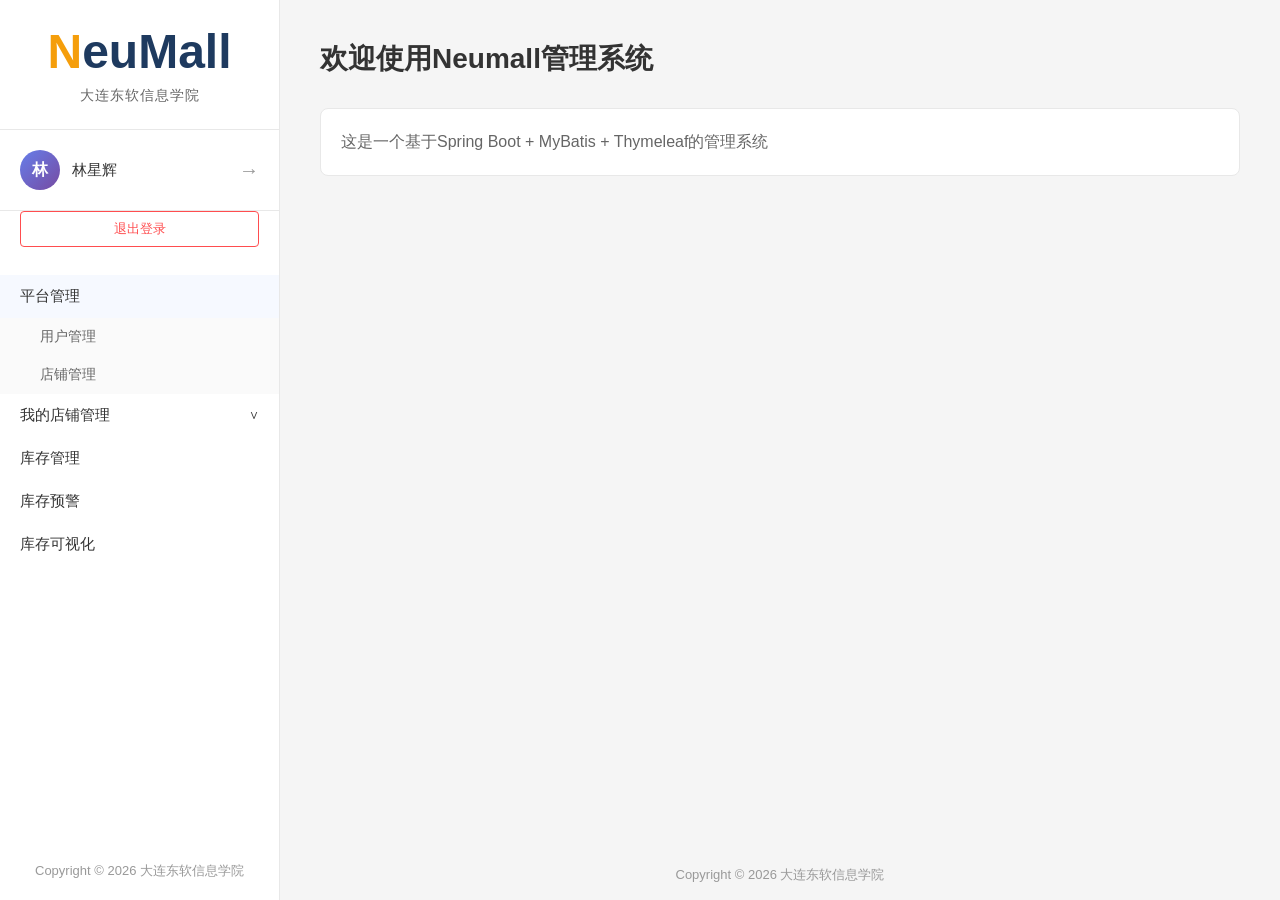
<file: demo6/sanji506/src/main/resources/templates/index.html>
<!DOCTYPE html>
<html lang="zh-CN" xmlns:th="http://www.thymeleaf.org">
<head>
    <meta charset="UTF-8">
    <meta name="viewport" content="width=device-width, initial-scale=1.0">
    <title>NeuMall - 管理系统</title>
    <style>
        * {
            margin: 0;
            padding: 0;
            box-sizing: border-box;
        }

        body {
            font-family: 'Microsoft YaHei', Arial, sans-serif;
            background-color: #f5f5f5;
            color: #333;
        }

        .admin-container {
            display: flex;
            min-height: 100vh;
        }

        .sidebar {
            width: 280px;
            background: #ffffff;
            border-right: 1px solid #e8e8e8;
            display: flex;
            flex-direction: column;
            position: fixed;
            height: 100vh;
            overflow-y: auto;
        }

        .sidebar-header {
            padding: 24px 20px;
            border-bottom: 1px solid #e8e8e8;
        }

        .logo {
            display: flex;
            flex-direction: column;
            align-items: center;
        }

        .logo-main {
            font-size: 48px;
            font-weight: bold;
            margin-bottom: 8px;
        }

        .logo-main .n {
            color: #f59e0b;
        }

        .logo-main .text {
            color: #1e3a5f;
        }

        .logo-subtitle {
            font-size: 14px;
            color: #666;
            letter-spacing: 1px;
        }

        .user-info {
            padding: 20px;
            border-bottom: 1px solid #e8e8e8;
            display: flex;
            align-items: center;
            justify-content: space-between;
            cursor: pointer;
            transition: background-color 0.3s;
        }

        .user-info:hover {
            background-color: #f6f9ff;
        }

        .user-left {
            display: flex;
            align-items: center;
            gap: 12px;
        }

        .avatar {
            width: 40px;
            height: 40px;
            border-radius: 50%;
            background: linear-gradient(135deg, #667eea 0%, #764ba2 100%);
            display: flex;
            align-items: center;
            justify-content: center;
            color: white;
            font-size: 16px;
            font-weight: bold;
        }

        .user-name {
            font-size: 15px;
            font-weight: 500;
            color: #333;
        }

        .user-arrow {
            color: #999;
            font-size: 20px;
        }

        .logout-btn {
            margin: 0 20px 20px;
            padding: 8px 16px;
            background: white;
            border: 1px solid #ff4d4f;
            color: #ff4d4f;
            border-radius: 4px;
            cursor: pointer;
            font-size: 13px;
            transition: all 0.3s;
            text-align: center;
        }

        .logout-btn:hover {
            background: #ff4d4f;
            color: white;
        }

        .menu {
            flex: 1;
            padding: 8px 0;
        }

        .menu-item {
            padding: 12px 20px;
            cursor: pointer;
            transition: all 0.3s;
            font-size: 15px;
            color: #333;
        }

        .menu-item:hover {
            background-color: #f6f9ff;
            color: #1677ff;
        }

        .menu-item.active {
            background-color: #e6f4ff;
            color: #1677ff;
            border-left: 3px solid #1677ff;
        }

        .menu-item.expanded {
            background-color: #f6f9ff;
        }

        .menu-item-header {
            display: flex;
            justify-content: space-between;
            align-items: center;
        }

        .menu-arrow {
            transition: transform 0.3s;
            font-size: 12px;
        }

        .menu-arrow.up {
            transform: rotate(180deg);
        }

        .submenu {
            padding-left: 20px;
            background-color: #fafafa;
        }

        .submenu-item {
            padding: 10px 20px;
            cursor: pointer;
            transition: all 0.3s;
            font-size: 14px;
            color: #666;
        }

        .submenu-item:hover {
            color: #1677ff;
            background-color: #f6f9ff;
        }

        .main-content {
            flex: 1;
            margin-left: 280px;
            padding: 40px;
        }

        .content-header {
            margin-bottom: 30px;
        }

        .content-title {
            font-size: 28px;
            font-weight: 600;
            color: #333;
            margin-bottom: 20px;
        }

        .content-card {
            background: white;
            border: 1px solid #e8e8e8;
            border-radius: 8px;
            padding: 20px;
        }

        .content-text {
            font-size: 16px;
            color: #666;
            line-height: 1.6;
        }

        .footer {
            position: fixed;
            bottom: 0;
            left: 280px;
            right: 0;
            padding: 16px 40px;
            text-align: center;
            color: #999;
            font-size: 13px;
            background-color: #f5f5f5;
        }

        @media (max-width: 768px) {
            .sidebar {
                width: 240px;
            }

            .main-content {
                margin-left: 240px;
                padding: 20px;
            }

            .footer {
                left: 240px;
            }
        }
    </style>
</head>
<body>
<div class="admin-container">
    <div class="sidebar">
        <div class="sidebar-header">
            <div class="logo">
                <div class="logo-main">
                    <span class="n">N</span><span class="text">euMall</span>
                </div>
                <div class="logo-subtitle">大连东软信息学院</div>
            </div>
        </div>

        <div class="user-info">
            <div class="user-left">
                <div class="avatar">林</div>
                <div class="user-name">林星辉</div>
            </div>
            <div class="user-arrow">→</div>
        </div>

        <div class="logout-btn" onclick="window.location.href='/logout'">退出登录</div>

        <div class="menu">
            <div class="menu-item expanded" onclick="toggleMenu(this, 'platform-submenu')">
                <div class="menu-item-header">
                    <span>平台管理</span>
                    <span class="menu-arrow up"></span>
                </div>
            </div>
            <div class="submenu" id="platform-submenu">
                <div class="submenu-item" onclick="window.location.href='/users'">用户管理</div>
                <div class="submenu-item" onclick="window.location.href='/shops'">店铺管理</div>
            </div>

            <div class="menu-item" onclick="toggleMenu(this, 'shop-submenu')">
                <div class="menu-item-header">
                    <span>我的店铺管理</span>
                    <span class="menu-arrow">∨</span>
                </div>
            </div>
            <div class="submenu" id="shop-submenu" style="display: none;">
                <div class="submenu-item">店铺信息</div>
                <div class="submenu-item">商品管理</div>
                <div class="submenu-item">订单管理</div>
            </div>

            <div class="menu-item" onclick="window.location.href='/inventory/list'">库存管理</div>
            <div class="menu-item" onclick="window.location.href='/inventory/warning'">库存预警</div>
            <div class="menu-item" onclick="window.location.href='/inventory/chart'">库存可视化</div>
        </div>

        <div style="padding: 20px; color: #999; font-size: 13px; text-align: center;">
            Copyright © 2026 大连东软信息学院
        </div>
    </div>

    <div class="main-content">
        <div class="content-header">
            <h1 class="content-title">欢迎使用Neumall管理系统</h1>
        </div>
        <div class="content-card">
            <p class="content-text">这是一个基于Spring Boot + MyBatis + Thymeleaf的管理系统</p>
        </div>
    </div>

    <div class="footer">
        Copyright © 2026 大连东软信息学院
    </div>
</div>

<script>
    function toggleMenu(element, submenuId) {
        const submenu = document.getElementById(submenuId);
        const arrow = element.querySelector('.menu-arrow');

        if (submenu.style.display === 'none') {
            submenu.style.display = 'block';
            arrow.classList.add('up');
            element.classList.add('expanded');
        } else {
            submenu.style.display = 'none';
            arrow.classList.remove('up');
            element.classList.remove('expanded');
        }
    }
</script>
</body>
</html>
</file>
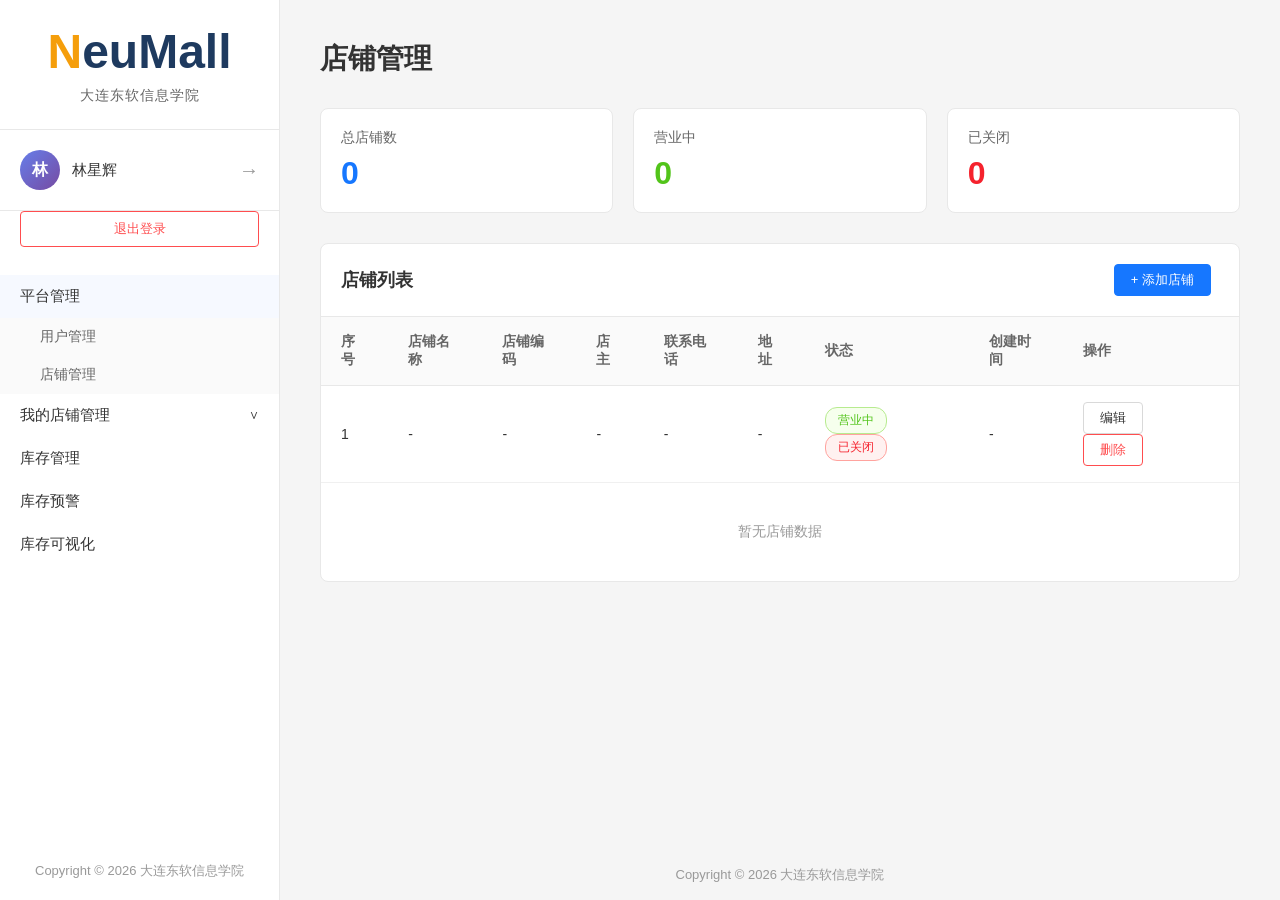
<file: demo6/sanji506/src/main/resources/templates/ProductServiceImpl.html>
<!DOCTYPE html>
<html lang="zh-CN" xmlns:th="http://www.thymeleaf.org">
<head>
    <meta charset="UTF-8">
    <meta name="viewport" content="width=device-width, initial-scale=1.0">
    <title>店铺管理 - NeuMall</title>
    <style>
        * {
            margin: 0;
            padding: 0;
            box-sizing: border-box;
        }

        body {
            font-family: 'Microsoft YaHei', Arial, sans-serif;
            background-color: #f5f5f5;
            color: #333;
        }

        .admin-container {
            display: flex;
            min-height: 100vh;
        }

        .sidebar {
            width: 280px;
            background: #ffffff;
            border-right: 1px solid #e8e8e8;
            display: flex;
            flex-direction: column;
            position: fixed;
            height: 100vh;
            overflow-y: auto;
        }

        .sidebar-header {
            padding: 24px 20px;
            border-bottom: 1px solid #e8e8e8;
        }

        .logo {
            display: flex;
            flex-direction: column;
            align-items: center;
        }

        .logo-main {
            font-size: 48px;
            font-weight: bold;
            margin-bottom: 8px;
        }

        .logo-main .n {
            color: #f59e0b;
        }

        .logo-main .text {
            color: #1e3a5f;
        }

        .logo-subtitle {
            font-size: 14px;
            color: #666;
            letter-spacing: 1px;
        }

        .user-info {
            padding: 20px;
            border-bottom: 1px solid #e8e8e8;
            display: flex;
            align-items: center;
            justify-content: space-between;
            cursor: pointer;
            transition: background-color 0.3s;
        }

        .user-info:hover {
            background-color: #f6f9ff;
        }

        .user-left {
            display: flex;
            align-items: center;
            gap: 12px;
        }

        .avatar {
            width: 40px;
            height: 40px;
            border-radius: 50%;
            background: linear-gradient(135deg, #667eea 0%, #764ba2 100%);
            display: flex;
            align-items: center;
            justify-content: center;
            color: white;
            font-size: 16px;
            font-weight: bold;
        }

        .user-name {
            font-size: 15px;
            font-weight: 500;
            color: #333;
        }

        .user-arrow {
            color: #999;
            font-size: 20px;
        }

        .logout-btn {
            margin: 0 20px 20px;
            padding: 8px 16px;
            background: white;
            border: 1px solid #ff4d4f;
            color: #ff4d4f;
            border-radius: 4px;
            cursor: pointer;
            font-size: 13px;
            transition: all 0.3s;
            text-align: center;
        }

        .logout-btn:hover {
            background: #ff4d4f;
            color: white;
        }

        .menu {
            flex: 1;
            padding: 8px 0;
        }

        .menu-item {
            padding: 12px 20px;
            cursor: pointer;
            transition: all 0.3s;
            font-size: 15px;
            color: #333;
        }

        .menu-item:hover {
            background-color: #f6f9ff;
            color: #1677ff;
        }

        .menu-item.active {
            background-color: #e6f4ff;
            color: #1677ff;
            border-left: 3px solid #1677ff;
        }

        .menu-item.expanded {
            background-color: #f6f9ff;
        }

        .menu-item-header {
            display: flex;
            justify-content: space-between;
            align-items: center;
        }

        .menu-arrow {
            transition: transform 0.3s;
            font-size: 12px;
        }

        .menu-arrow.up {
            transform: rotate(180deg);
        }

        .submenu {
            padding-left: 20px;
            background-color: #fafafa;
        }

        .submenu-item {
            padding: 10px 20px;
            cursor: pointer;
            transition: all 0.3s;
            font-size: 14px;
            color: #666;
        }

        .submenu-item:hover {
            color: #1677ff;
            background-color: #f6f9ff;
        }

        .main-content {
            flex: 1;
            margin-left: 280px;
            padding: 40px;
        }

        .content-header {
            margin-bottom: 30px;
        }

        .content-title {
            font-size: 28px;
            font-weight: 600;
            color: #333;
        }

        .stats-cards {
            display: grid;
            grid-template-columns: repeat(auto-fit, minmax(240px, 1fr));
            gap: 20px;
            margin-bottom: 30px;
        }

        .stat-card {
            background: white;
            border: 1px solid #e8e8e8;
            border-radius: 8px;
            padding: 20px;
        }

        .stat-label {
            font-size: 14px;
            color: #666;
            margin-bottom: 8px;
        }

        .stat-value {
            font-size: 32px;
            font-weight: bold;
            color: #1677ff;
        }

        .table-container {
            background: white;
            border: 1px solid #e8e8e8;
            border-radius: 8px;
            overflow: hidden;
        }

        .table-header {
            padding: 20px;
            border-bottom: 1px solid #e8e8e8;
            display: flex;
            justify-content: space-between;
            align-items: center;
        }

        .table-title {
            font-size: 18px;
            font-weight: 600;
            color: #333;
        }

        .table {
            width: 100%;
            border-collapse: collapse;
        }

        .table thead {
            background-color: #fafafa;
        }

        .table th {
            padding: 16px 20px;
            text-align: left;
            font-size: 14px;
            font-weight: 600;
            color: #666;
            border-bottom: 1px solid #e8e8e8;
        }

        .table td {
            padding: 16px 20px;
            font-size: 14px;
            color: #333;
            border-bottom: 1px solid #f0f0f0;
        }

        .table tbody tr:hover {
            background-color: #fafafa;
        }

        .table tbody tr:last-child td {
            border-bottom: none;
        }

        .status-badge {
            display: inline-block;
            padding: 4px 12px;
            border-radius: 12px;
            font-size: 12px;
            font-weight: 500;
        }

        .status-active {
            background-color: #f6ffed;
            color: #52c41a;
            border: 1px solid #b7eb8f;
        }

        .status-inactive {
            background-color: #fff1f0;
            color: #f5222d;
            border: 1px solid #ffa39e;
        }

        .action-btn {
            padding: 6px 16px;
            border: 1px solid #d9d9d9;
            background: white;
            border-radius: 4px;
            cursor: pointer;
            font-size: 13px;
            color: #333;
            transition: all 0.3s;
            margin-right: 8px;
        }

        .action-btn:hover {
            border-color: #1677ff;
            color: #1677ff;
        }

        .action-btn.danger {
            border-color: #ff4d4f;
            color: #ff4d4f;
        }

        .action-btn.danger:hover {
            background: #ff4d4f;
            color: white;
        }

        .footer {
            position: fixed;
            bottom: 0;
            left: 280px;
            right: 0;
            padding: 16px 40px;
            text-align: center;
            color: #999;
            font-size: 13px;
            background-color: #f5f5f5;
        }

        @media (max-width: 768px) {
            .sidebar {
                width: 240px;
            }

            .main-content {
                margin-left: 240px;
                padding: 20px;
            }

            .footer {
                left: 240px;
            }
        }
    </style>
</head>
<body>
<div class="admin-container">
    <div class="sidebar">
        <div class="sidebar-header">
            <div class="logo">
                <div class="logo-main">
                    <span class="n">N</span><span class="text">euMall</span>
                </div>
                <div class="logo-subtitle">大连东软信息学院</div>
            </div>
        </div>

        <div class="user-info">
            <div class="user-left">
                <div class="avatar">林</div>
                <div class="user-name">林星辉</div>
            </div>
            <div class="user-arrow">→</div>
        </div>

        <div class="logout-btn" onclick="window.location.href='/logout'">退出登录</div>

        <div class="menu">
            <div class="menu-item expanded" onclick="toggleMenu(this, 'platform-submenu')">
                <div class="menu-item-header">
                    <span>平台管理</span>
                    <span class="menu-arrow up"></span>
                </div>
            </div>
            <div class="submenu" id="platform-submenu">
                <div class="submenu-item" onclick="window.location.href='/users'">用户管理</div>
                <div class="submenu-item active" onclick="window.location.href='/shops'">店铺管理</div>
            </div>

            <div class="menu-item" onclick="toggleMenu(this, 'shop-submenu')">
                <div class="menu-item-header">
                    <span>我的店铺管理</span>
                    <span class="menu-arrow">∨</span>
                </div>
            </div>
            <div class="submenu" id="shop-submenu" style="display: none;">
                <div class="submenu-item">店铺信息</div>
                <div class="submenu-item">商品管理</div>
                <div class="submenu-item">订单管理</div>
            </div>

            <div class="menu-item" onclick="window.location.href='/inventory/list'">库存管理</div>
            <div class="menu-item" onclick="window.location.href='/inventory/warning'">库存预警</div>
            <div class="menu-item" onclick="window.location.href='/inventory/chart'">库存可视化</div>
        </div>

        <div style="padding: 20px; color: #999; font-size: 13px; text-align: center;">
            Copyright © 2026 大连东软信息学院
        </div>
    </div>

    <div class="main-content">
        <div class="content-header">
            <h1 class="content-title">店铺管理</h1>
        </div>

        <div class="stats-cards">
            <div class="stat-card">
                <div class="stat-label">总店铺数</div>
                <div class="stat-value" th:text="${#lists.size(shops)}">0</div>
            </div>
            <div class="stat-card">
                <div class="stat-label">营业中</div>
                <div class="stat-value" style="color: #52c41a;" id="activeShops">-</div>
            </div>
            <div class="stat-card">
                <div class="stat-label">已关闭</div>
                <div class="stat-value" style="color: #f5222d;" id="inactiveShops">-</div>
            </div>
        </div>

        <div class="table-container">
            <div class="table-header">
                <div class="table-title">店铺列表</div>
                <button class="action-btn" onclick="showAddShopModal()" style="background: #1677ff; color: white; border-color: #1677ff;">+ 添加店铺</button>
            </div>
            <table class="table">
                <thead>
                <tr>
                    <th>序号</th>
                    <th>店铺名称</th>
                    <th>店铺编码</th>
                    <th>店主</th>
                    <th>联系电话</th>
                    <th>地址</th>
                    <th>状态</th>
                    <th>创建时间</th>
                    <th>操作</th>
                </tr>
                </thead>
                <tbody>
                <tr th:each="shop, iterStat : ${shops}">
                    <td th:text="${iterStat.count}">1</td>
                    <td th:text="${shop.shopName}">-</td>
                    <td th:text="${shop.shopCode}">-</td>
                    <td th:text="${shop.ownerName}">-</td>
                    <td th:text="${shop.phone}">-</td>
                    <td th:text="${shop.address}">-</td>
                    <td>
                        <span class="status-badge status-active" th:if="${shop.status == 1}">营业中</span>
                        <span class="status-badge status-inactive" th:if="${shop.status == 0}">已关闭</span>
                    </td>
                    <td th:text="${shop.createTime != null ? #temporals.format(shop.createTime, 'yyyy-MM-dd HH:mm') : '-'}">-</td>
                    <td>
                        <button class="action-btn" th:onclick="'editShop(' + ${shop.id} + ')'">编辑</button>
                        <button class="action-btn danger" th:onclick="'deleteShop(' + ${shop.id} + ')'">删除</button>
                    </td>
                </tr>
                <tr th:if="${#lists.isEmpty(shops)}">
                    <td colspan="9" style="text-align: center; color: #999; padding: 40px;">暂无店铺数据</td>
                </tr>
                </tbody>
            </table>
        </div>
    </div>

    <div class="footer">
        Copyright © 2026 大连东软信息学院
    </div>
</div>

<div id="shopModal" style="display: none; position: fixed; top: 0; left: 0; right: 0; bottom: 0; background: rgba(0,0,0,0.5); z-index: 1000; align-items: center; justify-content: center;">
    <div style="background: white; border-radius: 8px; padding: 30px; width: 600px; max-width: 90%; max-height: 90vh; overflow-y: auto;">
        <h2 style="margin-bottom: 20px; color: #333;" id="modalTitle">添加店铺</h2>
        <form id="shopForm">
            <input type="hidden" id="shopId" name="id">
            <div style="margin-bottom: 15px;">
                <label style="display: block; margin-bottom: 5px; color: #666;">店铺名称 <span style="color: red;">*</span></label>
                <input type="text" id="shopName" name="shopName" required style="width: 100%; padding: 8px; border: 1px solid #d9d9d9; border-radius: 4px;">
            </div>
            <div style="margin-bottom: 15px;">
                <label style="display: block; margin-bottom: 5px; color: #666;">店铺编码 <span style="color: red;">*</span></label>
                <input type="text" id="shopCode" name="shopCode" required style="width: 100%; padding: 8px; border: 1px solid #d9d9d9; border-radius: 4px;">
            </div>
            <div style="margin-bottom: 15px;">
                <label style="display: block; margin-bottom: 5px; color: #666;">店主姓名</label>
                <input type="text" id="ownerName" name="ownerName" style="width: 100%; padding: 8px; border: 1px solid #d9d9d9; border-radius: 4px;">
            </div>
            <div style="margin-bottom: 15px;">
                <label style="display: block; margin-bottom: 5px; color: #666;">联系电话</label>
                <input type="text" id="phone" name="phone" style="width: 100%; padding: 8px; border: 1px solid #d9d9d9; border-radius: 4px;">
            </div>
            <div style="margin-bottom: 15px;">
                <label style="display: block; margin-bottom: 5px; color: #666;">店铺地址</label>
                <textarea id="address" name="address" rows="2" style="width: 100%; padding: 8px; border: 1px solid #d9d9d9; border-radius: 4px; resize: vertical;"></textarea>
            </div>
            <div style="margin-bottom: 15px;">
                <label style="display: block; margin-bottom: 5px; color: #666;">店铺描述</label>
                <textarea id="description" name="description" rows="3" style="width: 100%; padding: 8px; border: 1px solid #d9d9d9; border-radius: 4px; resize: vertical;"></textarea>
            </div>
            <div style="margin-bottom: 20px;">
                <label style="display: block; margin-bottom: 5px; color: #666;">状态</label>
                <select id="status" name="status" style="width: 100%; padding: 8px; border: 1px solid #d9d9d9; border-radius: 4px;">
                    <option value="1">营业中</option>
                    <option value="0">已关闭</option>
                </select>
            </div>
            <div style="display: flex; justify-content: flex-end; gap: 10px;">
                <button type="button" onclick="closeShopModal()" style="padding: 8px 20px; border: 1px solid #d9d9d9; background: white; border-radius: 4px; cursor: pointer;">取消</button>
                <button type="submit" style="padding: 8px 20px; border: none; background: #1677ff; color: white; border-radius: 4px; cursor: pointer;">保存</button>
            </div>
        </form>
    </div>
</div>

<script>
    function toggleMenu(element, submenuId) {
        const submenu = document.getElementById(submenuId);
        const arrow = element.querySelector('.menu-arrow');

        if (submenu.style.display === 'none') {
            submenu.style.display = 'block';
            arrow.classList.add('up');
            element.classList.add('expanded');
        } else {
            submenu.style.display = 'none';
            arrow.classList.remove('up');
            element.classList.remove('expanded');
        }
    }

    function showAddShopModal() {
        document.getElementById('modalTitle').textContent = '添加店铺';
        document.getElementById('shopForm').reset();
        document.getElementById('shopId').value = '';
        document.getElementById('status').value = '1';
        document.getElementById('shopModal').style.display = 'flex';
    }

    function editShop(id) {
        fetch('/shop/info/' + id)
            .then(response => response.json())
            .then(shop => {
                if (shop) {
                    document.getElementById('modalTitle').textContent = '编辑店铺';
                    document.getElementById('shopId').value = shop.id;
                    document.getElementById('shopName').value = shop.shopName || '';
                    document.getElementById('shopCode').value = shop.shopCode || '';
                    document.getElementById('ownerName').value = shop.ownerName || '';
                    document.getElementById('phone').value = shop.phone || '';
                    document.getElementById('address').value = shop.address || '';
                    document.getElementById('description').value = shop.description || '';
                    document.getElementById('status').value = shop.status != null ? shop.status : '1';
                    document.getElementById('shopModal').style.display = 'flex';
                }
            })
            .catch(error => {
                alert('获取店铺信息失败');
            });
    }

    function closeShopModal() {
        document.getElementById('shopModal').style.display = 'none';
    }

    document.getElementById('shopForm').addEventListener('submit', function(e) {
        e.preventDefault();
        
        const shopId = document.getElementById('shopId').value;
        const shopData = {
            shopName: document.getElementById('shopName').value,
            shopCode: document.getElementById('shopCode').value,
            ownerName: document.getElementById('ownerName').value,
            phone: document.getElementById('phone').value,
            address: document.getElementById('address').value,
            description: document.getElementById('description').value,
            status: parseInt(document.getElementById('status').value)
        };
        
        if (shopId) {
            shopData.id = shopId;
        }
        
        const url = shopId ? '/shop/update' : '/shop/add';
        
        fetch(url, {
            method: 'POST',
            headers: {
                'Content-Type': 'application/json'
            },
            body: JSON.stringify(shopData)
        })
        .then(response => response.text())
        .then(result => {
            if (result === 'success') {
                alert(shopId ? '更新成功' : '添加成功');
                location.reload();
            } else {
                alert('操作失败: ' + result);
            }
        })
        .catch(error => {
            alert('请求失败');
        });
    });

    function deleteShop(id) {
        if (confirm('确定要删除这个店铺吗？')) {
            fetch('/shop/delete/' + id, {
                method: 'POST'
            })
            .then(response => response.text())
            .then(result => {
                if (result === 'success') {
                    alert('删除成功');
                    location.reload();
                } else {
                    alert('删除失败: ' + result);
                }
            })
            .catch(error => {
                alert('请求失败');
            });
        }
    }

    // 统计营业中和已关闭的店铺数量
    window.addEventListener('load', function() {
        /*<![CDATA[*/
        var shops = /*[[${shops}]]*/ [];
        var activeCount = 0;
        var inactiveCount = 0;

        if (shops && shops.length > 0) {
            for (var i = 0; i < shops.length; i++) {
                if (shops[i].status === 1) {
                    activeCount++;
                } else if (shops[i].status === 0) {
                    inactiveCount++;
                }
            }
        }

        document.getElementById('activeShops').textContent = activeCount;
        document.getElementById('inactiveShops').textContent = inactiveCount;
        /*]]>*/
    });
</script>
</body>
</html>
</file>
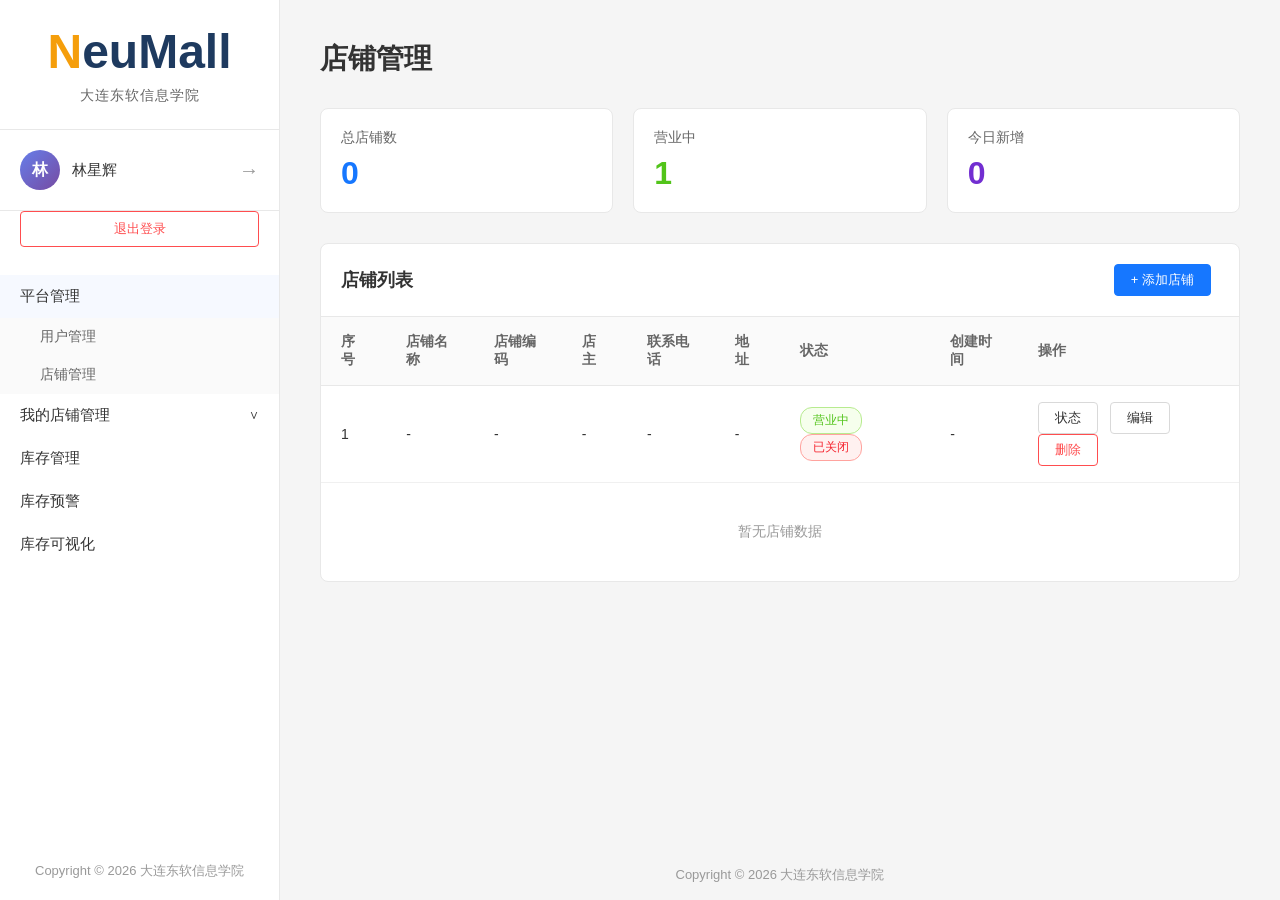
<file: demo6/sanji506/src/main/resources/templates/shops.html>
<!DOCTYPE html>
<html lang="zh-CN" xmlns:th="http://www.thymeleaf.org">
<head>
    <meta charset="UTF-8">
    <meta name="viewport" content="width=device-width, initial-scale=1.0">
    <title>店铺管理 - NeuMall</title>
    <style>
        * {
            margin: 0;
            padding: 0;
            box-sizing: border-box;
        }

        body {
            font-family: 'Microsoft YaHei', Arial, sans-serif;
            background-color: #f5f5f5;
            color: #333;
        }

        .admin-container {
            display: flex;
            min-height: 100vh;
        }

        .sidebar {
            width: 280px;
            background: #ffffff;
            border-right: 1px solid #e8e8e8;
            display: flex;
            flex-direction: column;
            position: fixed;
            height: 100vh;
            overflow-y: auto;
        }

        .sidebar-header {
            padding: 24px 20px;
            border-bottom: 1px solid #e8e8e8;
        }

        .logo {
            display: flex;
            flex-direction: column;
            align-items: center;
        }

        .logo-main {
            font-size: 48px;
            font-weight: bold;
            margin-bottom: 8px;
        }

        .logo-main .n {
            color: #f59e0b;
        }

        .logo-main .text {
            color: #1e3a5f;
        }

        .logo-subtitle {
            font-size: 14px;
            color: #666;
            letter-spacing: 1px;
        }

        .user-info {
            padding: 20px;
            border-bottom: 1px solid #e8e8e8;
            display: flex;
            align-items: center;
            justify-content: space-between;
            cursor: pointer;
            transition: background-color 0.3s;
        }

        .user-info:hover {
            background-color: #f6f9ff;
        }

        .user-left {
            display: flex;
            align-items: center;
            gap: 12px;
        }

        .avatar {
            width: 40px;
            height: 40px;
            border-radius: 50%;
            background: linear-gradient(135deg, #667eea 0%, #764ba2 100%);
            display: flex;
            align-items: center;
            justify-content: center;
            color: white;
            font-size: 16px;
            font-weight: bold;
        }

        .user-name {
            font-size: 15px;
            font-weight: 500;
            color: #333;
        }

        .user-arrow {
            color: #999;
            font-size: 20px;
        }

        .logout-btn {
            margin: 0 20px 20px;
            padding: 8px 16px;
            background: white;
            border: 1px solid #ff4d4f;
            color: #ff4d4f;
            border-radius: 4px;
            cursor: pointer;
            font-size: 13px;
            transition: all 0.3s;
            text-align: center;
        }

        .logout-btn:hover {
            background: #ff4d4f;
            color: white;
        }

        .menu {
            flex: 1;
            padding: 8px 0;
        }

        .menu-item {
            padding: 12px 20px;
            cursor: pointer;
            transition: all 0.3s;
            font-size: 15px;
            color: #333;
        }

        .menu-item:hover {
            background-color: #f6f9ff;
            color: #1677ff;
        }

        .menu-item.active {
            background-color: #e6f4ff;
            color: #1677ff;
            border-left: 3px solid #1677ff;
        }

        .menu-item.expanded {
            background-color: #f6f9ff;
        }

        .menu-item-header {
            display: flex;
            justify-content: space-between;
            align-items: center;
        }

        .menu-arrow {
            transition: transform 0.3s;
            font-size: 12px;
        }

        .menu-arrow.up {
            transform: rotate(180deg);
        }

        .submenu {
            padding-left: 20px;
            background-color: #fafafa;
        }

        .submenu-item {
            padding: 10px 20px;
            cursor: pointer;
            transition: all 0.3s;
            font-size: 14px;
            color: #666;
        }

        .submenu-item:hover {
            color: #1677ff;
            background-color: #f6f9ff;
        }

        .main-content {
            flex: 1;
            margin-left: 280px;
            padding: 40px;
        }

        .content-header {
            margin-bottom: 30px;
        }

        .content-title {
            font-size: 28px;
            font-weight: 600;
            color: #333;
        }

        .stats-cards {
            display: grid;
            grid-template-columns: repeat(auto-fit, minmax(240px, 1fr));
            gap: 20px;
            margin-bottom: 30px;
        }

        .stat-card {
            background: white;
            border: 1px solid #e8e8e8;
            border-radius: 8px;
            padding: 20px;
        }

        .stat-label {
            font-size: 14px;
            color: #666;
            margin-bottom: 8px;
        }

        .stat-value {
            font-size: 32px;
            font-weight: bold;
            color: #1677ff;
        }

        .table-container {
            background: white;
            border: 1px solid #e8e8e8;
            border-radius: 8px;
            overflow: hidden;
        }

        .table-header {
            padding: 20px;
            border-bottom: 1px solid #e8e8e8;
            display: flex;
            justify-content: space-between;
            align-items: center;
        }

        .table-title {
            font-size: 18px;
            font-weight: 600;
            color: #333;
        }

        .table {
            width: 100%;
            border-collapse: collapse;
        }

        .table thead {
            background-color: #fafafa;
        }

        .table th {
            padding: 16px 20px;
            text-align: left;
            font-size: 14px;
            font-weight: 600;
            color: #666;
            border-bottom: 1px solid #e8e8e8;
        }

        .table td {
            padding: 16px 20px;
            font-size: 14px;
            color: #333;
            border-bottom: 1px solid #f0f0f0;
        }

        .table tbody tr:hover {
            background-color: #fafafa;
        }

        .table tbody tr:last-child td {
            border-bottom: none;
        }

        .status-badge {
            display: inline-block;
            padding: 4px 12px;
            border-radius: 12px;
            font-size: 12px;
            font-weight: 500;
        }

        .status-active {
            background-color: #f6ffed;
            color: #52c41a;
            border: 1px solid #b7eb8f;
        }

        .status-inactive {
            background-color: #fff1f0;
            color: #f5222d;
            border: 1px solid #ffa39e;
        }

        .action-btn {
            padding: 6px 16px;
            border: 1px solid #d9d9d9;
            background: white;
            border-radius: 4px;
            cursor: pointer;
            font-size: 13px;
            color: #333;
            transition: all 0.3s;
            margin-right: 8px;
        }

        .action-btn:hover {
            border-color: #1677ff;
            color: #1677ff;
        }

        .action-btn.danger {
            border-color: #ff4d4f;
            color: #ff4d4f;
        }

        .action-btn.danger:hover {
            background: #ff4d4f;
            color: white;
        }

        .footer {
            position: fixed;
            bottom: 0;
            left: 280px;
            right: 0;
            padding: 16px 40px;
            text-align: center;
            color: #999;
            font-size: 13px;
            background-color: #f5f5f5;
        }

        @media (max-width: 768px) {
            .sidebar {
                width: 240px;
            }

            .main-content {
                margin-left: 240px;
                padding: 20px;
            }

            .footer {
                left: 240px;
            }
        }
    </style>
</head>
<body>
<div class="admin-container">
    <div class="sidebar">
        <div class="sidebar-header">
            <div class="logo">
                <div class="logo-main">
                    <span class="n">N</span><span class="text">euMall</span>
                </div>
                <div class="logo-subtitle">大连东软信息学院</div>
            </div>
        </div>

        <div class="user-info">
            <div class="user-left">
                <div class="avatar">林</div>
                <div class="user-name">林星辉</div>
            </div>
            <div class="user-arrow">→</div>
        </div>

        <div class="logout-btn" onclick="window.location.href='/logout'">退出登录</div>

        <div class="menu">
            <div class="menu-item expanded" onclick="toggleMenu(this, 'platform-submenu')">
                <div class="menu-item-header">
                    <span>平台管理</span>
                    <span class="menu-arrow up"></span>
                </div>
            </div>
            <div class="submenu" id="platform-submenu">
                <div class="submenu-item" onclick="window.location.href='/users'">用户管理</div>
                <div class="submenu-item active" onclick="window.location.href='/shops'">店铺管理</div>
            </div>

            <div class="menu-item" onclick="toggleMenu(this, 'shop-submenu')">
                <div class="menu-item-header">
                    <span>我的店铺管理</span>
                    <span class="menu-arrow">∨</span>
                </div>
            </div>
            <div class="submenu" id="shop-submenu" style="display: none;">
                <div class="submenu-item">店铺信息</div>
                <div class="submenu-item">商品管理</div>
                <div class="submenu-item">订单管理</div>
            </div>

            <div class="menu-item" onclick="window.location.href='/inventory/list'">库存管理</div>
            <div class="menu-item" onclick="window.location.href='/inventory/warning'">库存预警</div>
            <div class="menu-item" onclick="window.location.href='/inventory/chart'">库存可视化</div>
        </div>

        <div style="padding: 20px; color: #999; font-size: 13px; text-align: center;">
            Copyright © 2026 大连东软信息学院
        </div>
    </div>

    <div class="main-content">
        <div class="content-header">
            <h1 class="content-title">店铺管理</h1>
        </div>

        <div class="stats-cards">
            <div class="stat-card">
                <div class="stat-label">总店铺数</div>
                <div class="stat-value" th:text="${#lists.size(shops)}">0</div>
            </div>
            <div class="stat-card">
                <div class="stat-label">营业中</div>
                <div class="stat-value" id="activeShopCount" style="color: #52c41a;">-</div>
            </div>
            <div class="stat-card">
                <div class="stat-label">今日新增</div>
                <div class="stat-value" id="todayShopCount" style="color: #722ed1;">-</div>
            </div>
        </div>

        <div class="table-container">
            <div class="table-header">
                <div class="table-title">店铺列表</div>
                <button class="action-btn" onclick="showAddShopModal()" style="background: #1677ff; color: white; border-color: #1677ff;">+ 添加店铺</button>
            </div>
            <table class="table">
                <thead>
                <tr>
                    <th>序号</th>
                    <th>店铺名称</th>
                    <th>店铺编码</th>
                    <th>店主</th>
                    <th>联系电话</th>
                    <th>地址</th>
                    <th>状态</th>
                    <th>创建时间</th>
                    <th>操作</th>
                </tr>
                </thead>
                <tbody>
                <tr th:each="shop, iterStat : ${shops}">
                    <td th:text="${iterStat.count}">1</td>
                    <td th:text="${shop.shopName}">-</td>
                    <td th:text="${shop.shopCode}">-</td>
                    <td th:text="${shop.ownerName}">-</td>
                    <td th:text="${shop.phone != null ? shop.phone : '-'}">-</td>
                    <td th:text="${shop.address != null ? shop.address : '-'}">-</td>
                    <td>
                        <span class="status-badge status-active" th:if="${shop.status == 1}">营业中</span>
                        <span class="status-badge status-inactive" th:if="${shop.status == 0}">已关闭</span>
                    </td>
                    <td th:text="${shop.createTime != null ? #temporals.format(shop.createTime, 'yyyy-MM-dd') : '-'}">-</td>
                    <td>
                        <button class="action-btn"
                                th:onclick="'toggleShopStatus(' + ${shop.id} + ', ' + ${shop.status} + ')'"
                                th:style="${shop.status == 1} ? 'border-color: #fa8c16; color: #fa8c16;' : 'border-color: #52c41a; color: #52c41a;'"
                                th:text="${shop.status == 1} ? '关闭店铺' : '开启店铺'">状态</button>
                        <button class="action-btn" th:onclick="'editShop(' + ${shop.id} + ')'">编辑</button>
                        <button class="action-btn danger" th:onclick="'deleteShop(' + ${shop.id} + ')'">删除</button>
                    </td>
                </tr>
                <tr th:if="${#lists.isEmpty(shops)}">
                    <td colspan="9" style="text-align: center; color: #999; padding: 40px;">暂无店铺数据</td>
                </tr>
                </tbody>
            </table>
        </div>
    </div>

    <div class="footer">
        Copyright © 2026 大连东软信息学院
    </div>
</div>

<div id="shopModal" style="display: none; position: fixed; top: 0; left: 0; right: 0; bottom: 0; background: rgba(0,0,0,0.5); z-index: 1000; align-items: center; justify-content: center;">
    <div style="background: white; border-radius: 8px; padding: 30px; width: 600px; max-width: 90%; max-height: 90vh; overflow-y: auto;">
        <h2 style="margin-bottom: 20px; color: #333;" id="modalTitle">添加店铺</h2>
        <form id="shopForm">
            <input type="hidden" id="shopId" name="id">
            <div style="margin-bottom: 15px;">
                <label style="display: block; margin-bottom: 5px; color: #666;">店铺名称 *</label>
                <input type="text" id="shopName" name="shopName" required style="width: 100%; padding: 8px; border: 1px solid #d9d9d9; border-radius: 4px;">
            </div>
            <div style="margin-bottom: 15px;">
                <label style="display: block; margin-bottom: 5px; color: #666;">店铺编码 *</label>
                <input type="text" id="shopCode" name="shopCode" required style="width: 100%; padding: 8px; border: 1px solid #d9d9d9; border-radius: 4px;">
            </div>
            <div style="margin-bottom: 15px;">
                <label style="display: block; margin-bottom: 5px; color: #666;">店主姓名 *</label>
                <input type="text" id="ownerName" name="ownerName" required style="width: 100%; padding: 8px; border: 1px solid #d9d9d9; border-radius: 4px;">
            </div>
            <div style="margin-bottom: 15px;">
                <label style="display: block; margin-bottom: 5px; color: #666;">联系电话</label>
                <input type="text" id="phone" name="phone" style="width: 100%; padding: 8px; border: 1px solid #d9d9d9; border-radius: 4px;">
            </div>
            <div style="margin-bottom: 15px;">
                <label style="display: block; margin-bottom: 5px; color: #666;">店铺地址</label>
                <input type="text" id="address" name="address" style="width: 100%; padding: 8px; border: 1px solid #d9d9d9; border-radius: 4px;">
            </div>
            <div style="margin-bottom: 20px;">
                <label style="display: block; margin-bottom: 5px; color: #666;">店铺描述</label>
                <textarea id="description" name="description" rows="3" style="width: 100%; padding: 8px; border: 1px solid #d9d9d9; border-radius: 4px; resize: vertical;"></textarea>
            </div>
            <div style="display: flex; justify-content: flex-end; gap: 10px;">
                <button type="button" onclick="closeShopModal()" style="padding: 8px 20px; border: 1px solid #d9d9d9; background: white; border-radius: 4px; cursor: pointer;">取消</button>
                <button type="submit" style="padding: 8px 20px; border: none; background: #1677ff; color: white; border-radius: 4px; cursor: pointer;">保存</button>
            </div>
        </form>
    </div>
</div>

<script>
    function toggleMenu(element, submenuId) {
        const submenu = document.getElementById(submenuId);
        const arrow = element.querySelector('.menu-arrow');

        if (submenu.style.display === 'none') {
            submenu.style.display = 'block';
            arrow.classList.add('up');
            element.classList.add('expanded');
        } else {
            submenu.style.display = 'none';
            arrow.classList.remove('up');
            element.classList.remove('expanded');
        }
    }

    function toggleShopStatus(id, currentStatus) {
        const newStatus = currentStatus == 1 ? 0 : 1;
        const actionText = newStatus == 1 ? '开启' : '关闭';

        if (confirm(`确定要${actionText}这个店铺吗？`)) {
            fetch('/shop/update', {
                method: 'POST',
                headers: {
                    'Content-Type': 'application/json'
                },
                body: JSON.stringify({
                    id: id,
                    status: newStatus
                })
            })
            .then(response => response.text())
            .then(result => {
                if (result === 'success') {
                    alert('状态更新成功');
                    location.reload();
                } else {
                    alert('操作失败: ' + result);
                }
            })
            .catch(error => {
                alert('请求失败: ' + error);
            });
        }
    }

    function showAddShopModal() {
        document.getElementById('modalTitle').textContent = '添加店铺';
        document.getElementById('shopForm').reset();
        document.getElementById('shopId').value = '';
        document.getElementById('shopModal').style.display = 'flex';
    }

    function editShop(id) {
        fetch('/shop/info/' + id)
            .then(response => response.json())
            .then(shop => {
                document.getElementById('modalTitle').textContent = '编辑店铺';
                document.getElementById('shopId').value = shop.id;
                document.getElementById('shopName').value = shop.shopName;
                document.getElementById('shopCode').value = shop.shopCode;
                document.getElementById('ownerName').value = shop.ownerName;
                document.getElementById('phone').value = shop.phone || '';
                document.getElementById('address').value = shop.address || '';
                document.getElementById('description').value = shop.description || '';
                document.getElementById('shopModal').style.display = 'flex';
            })
            .catch(error => {
                alert('获取店铺信息失败');
            });
    }

    function closeShopModal() {
        document.getElementById('shopModal').style.display = 'none';
    }

    document.getElementById('shopForm').addEventListener('submit', function(e) {
        e.preventDefault();

        const shopId = document.getElementById('shopId').value;
        const shopData = {
            shopName: document.getElementById('shopName').value,
            shopCode: document.getElementById('shopCode').value,
            ownerName: document.getElementById('ownerName').value,
            phone: document.getElementById('phone').value,
            address: document.getElementById('address').value,
            description: document.getElementById('description').value
        };

        if (shopId) {
            shopData.id = shopId;
        }

        const url = shopId ? '/shop/update' : '/shop/add';

        fetch(url, {
            method: 'POST',
            headers: {
                'Content-Type': 'application/json'
            },
            body: JSON.stringify(shopData)
        })
        .then(response => response.text())
        .then(result => {
            if (result === 'success') {
                alert(shopId ? '更新成功' : '添加成功');
                location.reload();
            } else {
                alert('操作失败: ' + result);
            }
        })
        .catch(error => {
            alert('请求失败: ' + error);
        });
    });

    function deleteShop(id) {
        if (confirm('确定要删除这个店铺吗？')) {
            fetch('/shop/delete/' + id, {
                method: 'POST'
            })
            .then(response => response.text())
            .then(result => {
                if (result === 'success') {
                    alert('删除成功');
                    location.reload();
                } else {
                    alert('删除失败: ' + result);
                }
            })
            .catch(error => {
                alert('请求失败');
            });
        }
    }

    window.addEventListener('DOMContentLoaded', function() {
        calculateShopStats();
    });

    function calculateShopStats() {
        const rows = document.querySelectorAll('tbody tr');
        let activeCount = 0;
        let todayCount = 0;
        const today = new Date().toISOString().split('T')[0];

        rows.forEach(row => {
            const cells = row.querySelectorAll('td');
            if (cells.length > 0) {
                // 检查状态列
                const statusBadge = row.querySelector('.status-badge');
                if (statusBadge && statusBadge.classList.contains('status-active')) {
                    activeCount++;
                }

                // 检查创建时间列
                const timeCell = cells[7];
                if (timeCell) {
                    const createTime = timeCell.textContent.trim();
                    if (createTime === today || createTime.startsWith(today)) {
                        todayCount++;
                    }
                }
            }
        });

        document.getElementById('activeShopCount').textContent = activeCount;
        document.getElementById('todayShopCount').textContent = todayCount;
    }
</script>
</body>
</html>
</file>
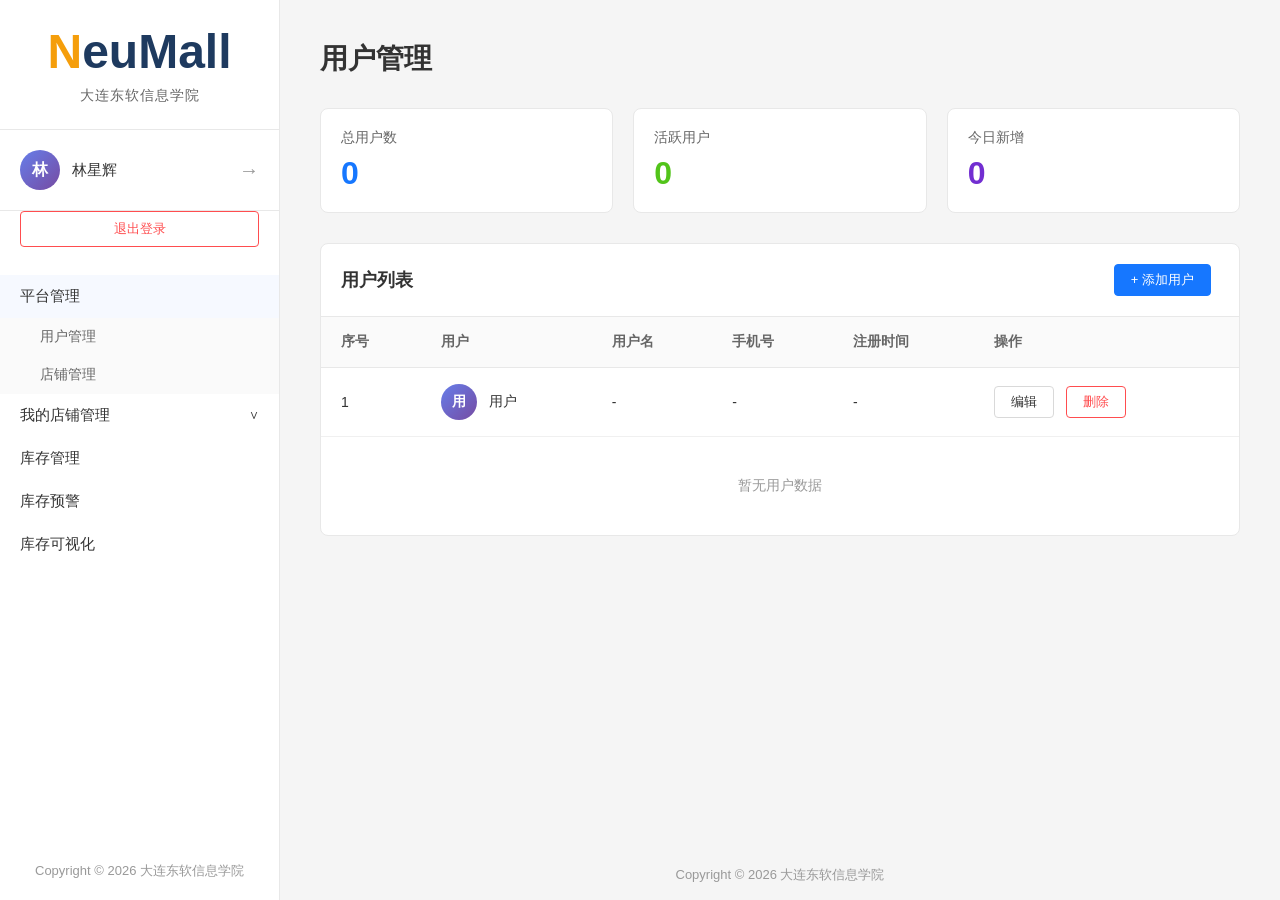
<file: demo6/sanji506/src/main/resources/templates/users.html>
<!DOCTYPE html>
<html lang="zh-CN" xmlns:th="http://www.thymeleaf.org">
<head>
  <meta charset="UTF-8">
  <meta name="viewport" content="width=device-width, initial-scale=1.0">
  <title>用户管理 - NeuMall</title>
  <style>
    * {
      margin: 0;
      padding: 0;
      box-sizing: border-box;
    }

    body {
      font-family: 'Microsoft YaHei', Arial, sans-serif;
      background-color: #f5f5f5;
      color: #333;
    }

    .admin-container {
      display: flex;
      min-height: 100vh;
    }

    .sidebar {
      width: 280px;
      background: #ffffff;
      border-right: 1px solid #e8e8e8;
      display: flex;
      flex-direction: column;
      position: fixed;
      height: 100vh;
      overflow-y: auto;
    }

    .sidebar-header {
      padding: 24px 20px;
      border-bottom: 1px solid #e8e8e8;
    }

    .logo {
      display: flex;
      flex-direction: column;
      align-items: center;
    }

    .logo-main {
      font-size: 48px;
      font-weight: bold;
      margin-bottom: 8px;
    }

    .logo-main .n {
      color: #f59e0b;
    }

    .logo-main .text {
      color: #1e3a5f;
    }

    .logo-subtitle {
      font-size: 14px;
      color: #666;
      letter-spacing: 1px;
    }

    .user-info {
      padding: 20px;
      border-bottom: 1px solid #e8e8e8;
      display: flex;
      align-items: center;
      justify-content: space-between;
      cursor: pointer;
      transition: background-color 0.3s;
    }

    .user-info:hover {
      background-color: #f6f9ff;
    }

    .user-left {
      display: flex;
      align-items: center;
      gap: 12px;
    }

    .avatar {
      width: 40px;
      height: 40px;
      border-radius: 50%;
      background: linear-gradient(135deg, #667eea 0%, #764ba2 100%);
      display: flex;
      align-items: center;
      justify-content: center;
      color: white;
      font-size: 16px;
      font-weight: bold;
    }

    .user-name {
      font-size: 15px;
      font-weight: 500;
      color: #333;
    }

    .user-arrow {
      color: #999;
      font-size: 20px;
    }

    .logout-btn {
      margin: 0 20px 20px;
      padding: 8px 16px;
      background: white;
      border: 1px solid #ff4d4f;
      color: #ff4d4f;
      border-radius: 4px;
      cursor: pointer;
      font-size: 13px;
      transition: all 0.3s;
      text-align: center;
    }

    .logout-btn:hover {
      background: #ff4d4f;
      color: white;
    }

    .menu {
      flex: 1;
      padding: 8px 0;
    }

    .menu-item {
      padding: 12px 20px;
      cursor: pointer;
      transition: all 0.3s;
      font-size: 15px;
      color: #333;
    }

    .menu-item:hover {
      background-color: #f6f9ff;
      color: #1677ff;
    }

    .menu-item.active {
      background-color: #e6f4ff;
      color: #1677ff;
      border-left: 3px solid #1677ff;
    }

    .menu-item.expanded {
      background-color: #f6f9ff;
    }

    .menu-item-header {
      display: flex;
      justify-content: space-between;
      align-items: center;
    }

    .menu-arrow {
      transition: transform 0.3s;
      font-size: 12px;
    }

    .menu-arrow.up {
      transform: rotate(180deg);
    }

    .submenu {
      padding-left: 20px;
      background-color: #fafafa;
    }

    .submenu-item {
      padding: 10px 20px;
      cursor: pointer;
      transition: all 0.3s;
      font-size: 14px;
      color: #666;
    }

    .submenu-item:hover {
      color: #1677ff;
      background-color: #f6f9ff;
    }

    .main-content {
      flex: 1;
      margin-left: 280px;
      padding: 40px;
    }

    .content-header {
      margin-bottom: 30px;
    }

    .content-title {
      font-size: 28px;
      font-weight: 600;
      color: #333;
    }

    .stats-cards {
      display: grid;
      grid-template-columns: repeat(auto-fit, minmax(240px, 1fr));
      gap: 20px;
      margin-bottom: 30px;
    }

    .stat-card {
      background: white;
      border: 1px solid #e8e8e8;
      border-radius: 8px;
      padding: 20px;
    }

    .stat-label {
      font-size: 14px;
      color: #666;
      margin-bottom: 8px;
    }

    .stat-value {
      font-size: 32px;
      font-weight: bold;
      color: #1677ff;
    }

    .table-container {
      background: white;
      border: 1px solid #e8e8e8;
      border-radius: 8px;
      overflow: hidden;
    }

    .table-header {
      padding: 20px;
      border-bottom: 1px solid #e8e8e8;
      display: flex;
      justify-content: space-between;
      align-items: center;
    }

    .table-title {
      font-size: 18px;
      font-weight: 600;
      color: #333;
    }

    .table {
      width: 100%;
      border-collapse: collapse;
    }

    .table thead {
      background-color: #fafafa;
    }

    .table th {
      padding: 16px 20px;
      text-align: left;
      font-size: 14px;
      font-weight: 600;
      color: #666;
      border-bottom: 1px solid #e8e8e8;
    }

    .table td {
      padding: 16px 20px;
      font-size: 14px;
      color: #333;
      border-bottom: 1px solid #f0f0f0;
    }

    .table tbody tr:hover {
      background-color: #fafafa;
    }

    .table tbody tr:last-child td {
      border-bottom: none;
    }

    .user-cell {
      display: flex;
      align-items: center;
      gap: 12px;
    }

    .user-avatar-small {
      width: 36px;
      height: 36px;
      border-radius: 50%;
      background: linear-gradient(135deg, #667eea 0%, #764ba2 100%);
      display: flex;
      align-items: center;
      justify-content: center;
      color: white;
      font-size: 14px;
      font-weight: bold;
      flex-shrink: 0;
    }

    .status-badge {
      display: inline-block;
      padding: 4px 12px;
      border-radius: 12px;
      font-size: 12px;
      font-weight: 500;
    }

    .status-active {
      background-color: #f6ffed;
      color: #52c41a;
      border: 1px solid #b7eb8f;
    }

    .action-btn {
      padding: 6px 16px;
      border: 1px solid #d9d9d9;
      background: white;
      border-radius: 4px;
      cursor: pointer;
      font-size: 13px;
      color: #333;
      transition: all 0.3s;
      margin-right: 8px;
    }

    .action-btn:hover {
      border-color: #1677ff;
      color: #1677ff;
    }

    .action-btn.danger {
      border-color: #ff4d4f;
      color: #ff4d4f;
    }

    .action-btn.danger:hover {
      background: #ff4d4f;
      color: white;
    }

    .footer {
      position: fixed;
      bottom: 0;
      left: 280px;
      right: 0;
      padding: 16px 40px;
      text-align: center;
      color: #999;
      font-size: 13px;
      background-color: #f5f5f5;
    }

    @media (max-width: 768px) {
      .sidebar {
        width: 240px;
      }

      .main-content {
        margin-left: 240px;
        padding: 20px;
      }

      .footer {
        left: 240px;
      }
    }
  </style>
</head>
<body>
<div class="admin-container">
  <div class="sidebar">
    <div class="sidebar-header">
      <div class="logo">
        <div class="logo-main">
          <span class="n">N</span><span class="text">euMall</span>
        </div>
        <div class="logo-subtitle">大连东软信息学院</div>
      </div>
    </div>

    <div class="user-info">
      <div class="user-left">
        <div class="avatar">林</div>
        <div class="user-name">林星辉</div>
      </div>
      <div class="user-arrow">→</div>
    </div>

    <div class="logout-btn" onclick="window.location.href='/logout'">退出登录</div>

    <div class="menu">
      <div class="menu-item expanded" onclick="toggleMenu(this, 'platform-submenu')">
        <div class="menu-item-header">
          <span>平台管理</span>
          <span class="menu-arrow up"></span>
        </div>
      </div>
      <div class="submenu" id="platform-submenu">
        <div class="submenu-item active" onclick="window.location.href='/users'">用户管理</div>
        <div class="submenu-item" onclick="window.location.href='/shops'">店铺管理</div>
      </div>

      <div class="menu-item" onclick="toggleMenu(this, 'shop-submenu')">
        <div class="menu-item-header">
          <span>我的店铺管理</span>
          <span class="menu-arrow">∨</span>
        </div>
      </div>
      <div class="submenu" id="shop-submenu" style="display: none;">
        <div class="submenu-item">店铺信息</div>
        <div class="submenu-item">商品管理</div>
        <div class="submenu-item">订单管理</div>
      </div>

      <div class="menu-item" onclick="window.location.href='/inventory/list'">库存管理</div>
      <div class="menu-item" onclick="window.location.href='/inventory/warning'">库存预警</div>
      <div class="menu-item" onclick="window.location.href='/inventory/chart'">库存可视化</div>
    </div>

    <div style="padding: 20px; color: #999; font-size: 13px; text-align: center;">
      Copyright © 2026 大连东软信息学院
    </div>
  </div>

  <div class="main-content">
    <div class="content-header">
      <h1 class="content-title">用户管理</h1>
    </div>

    <div class="stats-cards">
      <div class="stat-card">
        <div class="stat-label">总用户数</div>
        <div class="stat-value" th:text="${#lists.size(users)}">0</div>
      </div>
      <div class="stat-card">
        <div class="stat-label">活跃用户</div>
        <div class="stat-value" id="activeUserCount" style="color: #52c41a;">-</div>
      </div>
      <div class="stat-card">
        <div class="stat-label">今日新增</div>
        <div class="stat-value" id="todayUserCount" style="color: #722ed1;">-</div>
      </div>
    </div>

    <div class="table-container">
      <div class="table-header">
        <div class="table-title">用户列表</div>
        <button class="action-btn" onclick="showAddUserModal()" style="background: #1677ff; color: white; border-color: #1677ff;">+ 添加用户</button>
      </div>
      <table class="table">
        <thead>
        <tr>
          <th>序号</th>
          <th>用户</th>
          <th>用户名</th>
          <th>手机号</th>
          <th>注册时间</th>
          <th>操作</th>
        </tr>
        </thead>
        <tbody>
        <tr th:each="user, iterStat : ${users}">
          <td th:text="${iterStat.count}">1</td>
          <td>
            <div class="user-cell">
              <div class="user-avatar-small" th:text="${user.nickname != null ? #strings.substring(user.nickname, 0, 1) : #strings.substring(user.username, 0, 1)}">用</div>
              <span th:text="${user.nickname != null ? user.nickname : user.username}">用户</span>
            </div>
          </td>
          <td th:text="${user.username}">-</td>
          <td th:text="${user.phone != null ? user.phone : '-'}">-</td>
          <td th:text="${user.createTime != null ? #temporals.format(user.createTime, 'yyyy-MM-dd HH:mm') : '-'}">-</td>
          <td>
            <button class="action-btn" th:onclick="'editUser(' + ${user.id} + ')'">编辑</button>
            <button class="action-btn danger" th:onclick="'deleteUser(' + ${user.id} + ')'">删除</button>
          </td>
        </tr>
        <tr th:if="${#lists.isEmpty(users)}">
          <td colspan="6" style="text-align: center; color: #999; padding: 40px;">暂无用户数据</td>
        </tr>
        </tbody>
      </table>
    </div>
  </div>

  <div class="footer">
    Copyright © 2026 大连东软信息学院
  </div>
</div>

<div id="userModal" style="display: none; position: fixed; top: 0; left: 0; right: 0; bottom: 0; background: rgba(0,0,0,0.5); z-index: 1000; align-items: center; justify-content: center;">
  <div style="background: white; border-radius: 8px; padding: 30px; width: 500px; max-width: 90%;">
    <h2 style="margin-bottom: 20px; color: #333;" id="modalTitle">添加用户</h2>
    <form id="userForm">
      <input type="hidden" id="userId" name="id">
      <div style="margin-bottom: 15px;">
        <label style="display: block; margin-bottom: 5px; color: #666;">用户名</label>
        <input type="text" id="username" name="username" required style="width: 100%; padding: 8px; border: 1px solid #d9d9d9; border-radius: 4px;">
      </div>
      <div style="margin-bottom: 15px;">
        <label style="display: block; margin-bottom: 5px; color: #666;">密码</label>
        <input type="password" id="password" name="password" required style="width: 100%; padding: 8px; border: 1px solid #d9d9d9; border-radius: 4px;">
      </div>
      <div style="margin-bottom: 15px;">
        <label style="display: block; margin-bottom: 5px; color: #666;">昵称</label>
        <input type="text" id="nickname" name="nickname" style="width: 100%; padding: 8px; border: 1px solid #d9d9d9; border-radius: 4px;">
      </div>
      <div style="margin-bottom: 20px;">
        <label style="display: block; margin-bottom: 5px; color: #666;">手机号</label>
        <input type="text" id="phone" name="phone" style="width: 100%; padding: 8px; border: 1px solid #d9d9d9; border-radius: 4px;">
      </div>
      <div style="display: flex; justify-content: flex-end; gap: 10px;">
        <button type="button" onclick="closeUserModal()" style="padding: 8px 20px; border: 1px solid #d9d9d9; background: white; border-radius: 4px; cursor: pointer;">取消</button>
        <button type="submit" style="padding: 8px 20px; border: none; background: #1677ff; color: white; border-radius: 4px; cursor: pointer;">保存</button>
      </div>
    </form>
  </div>
</div>

<script>
  function toggleMenu(element, submenuId) {
    const submenu = document.getElementById(submenuId);
    const arrow = element.querySelector('.menu-arrow');

    if (submenu.style.display === 'none') {
      submenu.style.display = 'block';
      arrow.classList.add('up');
      element.classList.add('expanded');
    } else {
      submenu.style.display = 'none';
      arrow.classList.remove('up');
      element.classList.remove('expanded');
    }
  }

  function showAddUserModal() {
    document.getElementById('modalTitle').textContent = '添加用户';
    document.getElementById('userForm').reset();
    document.getElementById('userId').value = '';
    document.getElementById('userModal').style.display = 'flex';
  }

  function editUser(id) {
    fetch('/user/info/' + id)
      .then(response => response.json())
      .then(user => {
        if (user) {
          document.getElementById('modalTitle').textContent = '编辑用户';
          document.getElementById('userId').value = user.id;
          document.getElementById('username').value = user.username;
          document.getElementById('password').value = user.password;
          document.getElementById('nickname').value = user.nickname || '';
          document.getElementById('phone').value = user.phone || '';
          document.getElementById('userModal').style.display = 'flex';
        }
      })
      .catch(error => {
        console.error('获取用户信息失败:', error);
        alert('获取用户信息失败');
      });
  }

  function closeUserModal() {
    document.getElementById('userModal').style.display = 'none';
  }

  document.getElementById('userForm').addEventListener('submit', function(e) {
    e.preventDefault();

    const userId = document.getElementById('userId').value;
    const userData = {
      username: document.getElementById('username').value,
      password: document.getElementById('password').value,
      nickname: document.getElementById('nickname').value,
      phone: document.getElementById('phone').value
    };

    if (userId) {
      userData.id = userId;
    }

    const url = userId ? '/user/update' : '/user/add';

    fetch(url, {
      method: 'POST',
      headers: {
        'Content-Type': 'application/json'
      },
      body: JSON.stringify(userData)
    })
    .then(response => response.text())
    .then(result => {
      if (result === 'success') {
        alert(userId ? '更新成功' : '添加成功');
        location.reload();
      } else {
        alert('操作失败: ' + result);
      }
    })
    .catch(error => {
      alert('请求失败');
    });
  });

  function deleteUser(id) {
    if (confirm('确定要删除这个用户吗？')) {
      fetch('/user/delete/' + id, {
        method: 'POST'
      })
      .then(response => response.text())
      .then(result => {
        if (result === 'success') {
          alert('删除成功');
          location.reload();
        } else {
          alert('删除失败: ' + result);
        }
      })
      .catch(error => {
        alert('请求失败');
      });
    }
  }

  window.addEventListener('DOMContentLoaded', function() {
    calculateUserStats();
  });

  function calculateUserStats() {
    const rows = document.querySelectorAll('tbody tr');
    let activeCount = 0;
    let todayCount = 0;
    const today = new Date().toISOString().split('T')[0];

    rows.forEach(row => {
      const cells = row.querySelectorAll('td');
      if (cells.length > 0) {
        // 检查注册时间列（第5列，索引4）
        const timeCell = cells[4];
        if (timeCell) {
          const registerTime = timeCell.textContent.trim();

          // 活跃用户：有注册时间的用户都算活跃
          if (registerTime !== '-') {
            activeCount++;
          }

          // 今日新增：检查创建时间是否是今天
          if (registerTime.startsWith(today)) {
            todayCount++;
          }
        }
      }
    });

    document.getElementById('activeUserCount').textContent = activeCount;
    document.getElementById('todayUserCount').textContent = todayCount;
  }
</script>
</file>
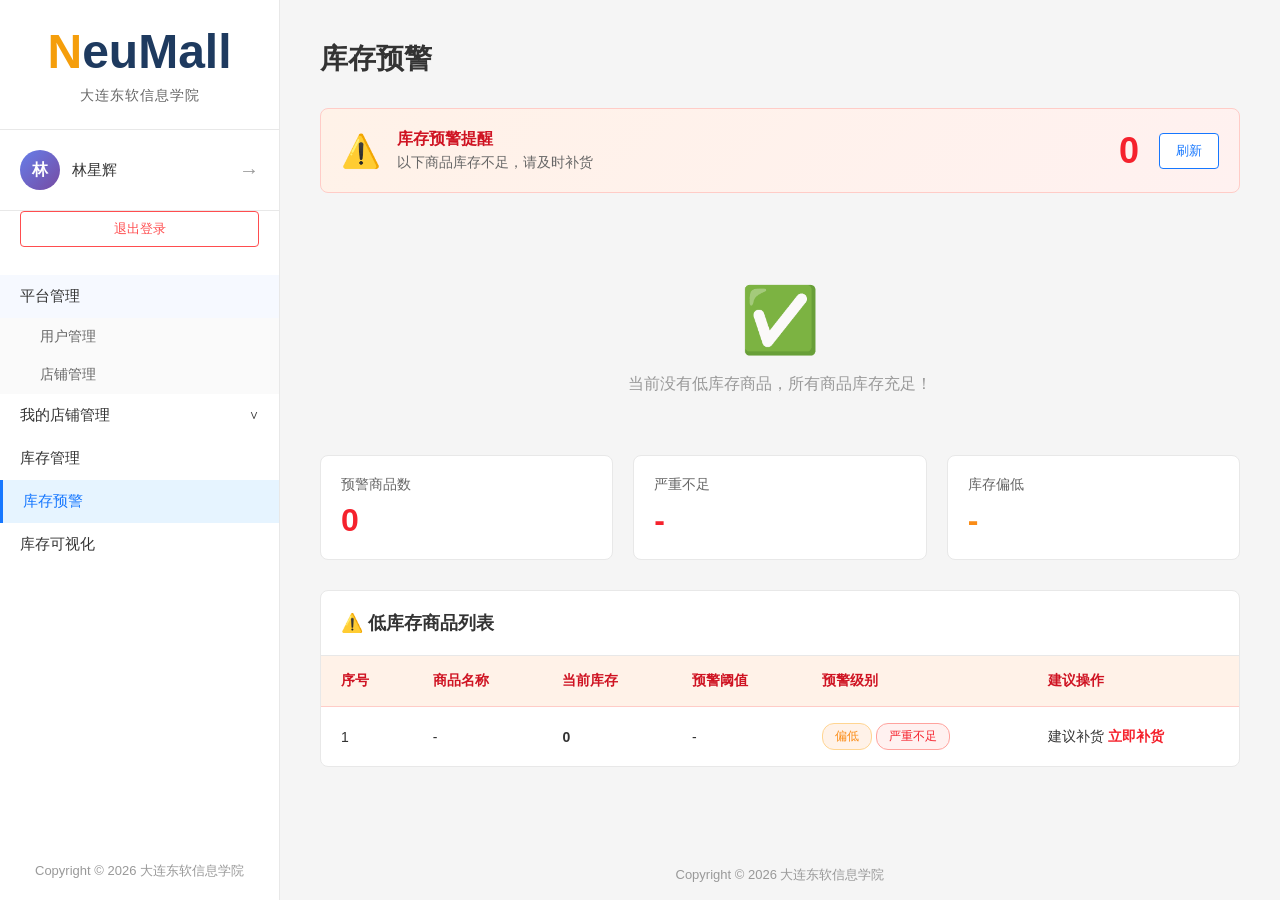
<file: demo6/sanji506/src/main/resources/templates/inventory/warning.html>
<!DOCTYPE html>
<html lang="zh-CN" xmlns:th="http://www.thymeleaf.org">
<head>
    <meta charset="UTF-8">
    <meta name="viewport" content="width=device-width, initial-scale=1.0">
    <title>库存预警 - NeuMall</title>
    <style>
        * {
            margin: 0;
            padding: 0;
            box-sizing: border-box;
        }

        body {
            font-family: 'Microsoft YaHei', Arial, sans-serif;
            background-color: #f5f5f5;
            color: #333;
        }

        .admin-container {
            display: flex;
            min-height: 100vh;
        }

        .sidebar {
            width: 280px;
            background: #ffffff;
            border-right: 1px solid #e8e8e8;
            display: flex;
            flex-direction: column;
            position: fixed;
            height: 100vh;
            overflow-y: auto;
        }

        .sidebar-header {
            padding: 24px 20px;
            border-bottom: 1px solid #e8e8e8;
        }

        .logo {
            display: flex;
            flex-direction: column;
            align-items: center;
        }

        .logo-main {
            font-size: 48px;
            font-weight: bold;
            margin-bottom: 8px;
        }

        .logo-main .n {
            color: #f59e0b;
        }

        .logo-main .text {
            color: #1e3a5f;
        }

        .logo-subtitle {
            font-size: 14px;
            color: #666;
            letter-spacing: 1px;
        }

        .user-info {
            padding: 20px;
            border-bottom: 1px solid #e8e8e8;
            display: flex;
            align-items: center;
            justify-content: space-between;
            cursor: pointer;
            transition: background-color 0.3s;
        }

        .user-info:hover {
            background-color: #f6f9ff;
        }

        .user-left {
            display: flex;
            align-items: center;
            gap: 12px;
        }

        .avatar {
            width: 40px;
            height: 40px;
            border-radius: 50%;
            background: linear-gradient(135deg, #667eea 0%, #764ba2 100%);
            display: flex;
            align-items: center;
            justify-content: center;
            color: white;
            font-size: 16px;
            font-weight: bold;
        }

        .user-name {
            font-size: 15px;
            font-weight: 500;
            color: #333;
        }

        .user-arrow {
            color: #999;
            font-size: 20px;
        }

        .logout-btn {
            margin: 0 20px 20px;
            padding: 8px 16px;
            background: white;
            border: 1px solid #ff4d4f;
            color: #ff4d4f;
            border-radius: 4px;
            cursor: pointer;
            font-size: 13px;
            transition: all 0.3s;
            text-align: center;
        }

        .logout-btn:hover {
            background: #ff4d4f;
            color: white;
        }

        .menu {
            flex: 1;
            padding: 8px 0;
        }

        .menu-item {
            padding: 12px 20px;
            cursor: pointer;
            transition: all 0.3s;
            font-size: 15px;
            color: #333;
        }

        .menu-item:hover {
            background-color: #f6f9ff;
            color: #1677ff;
        }

        .menu-item.active {
            background-color: #e6f4ff;
            color: #1677ff;
            border-left: 3px solid #1677ff;
        }

        .menu-item.expanded {
            background-color: #f6f9ff;
        }

        .menu-item-header {
            display: flex;
            justify-content: space-between;
            align-items: center;
        }

        .menu-arrow {
            transition: transform 0.3s;
            font-size: 12px;
        }

        .menu-arrow.up {
            transform: rotate(180deg);
        }

        .submenu {
            padding-left: 20px;
            background-color: #fafafa;
        }

        .submenu-item {
            padding: 10px 20px;
            cursor: pointer;
            transition: all 0.3s;
            font-size: 14px;
            color: #666;
        }

        .submenu-item:hover {
            color: #1677ff;
            background-color: #f6f9ff;
        }

        .main-content {
            flex: 1;
            margin-left: 280px;
            padding: 40px;
        }

        .content-header {
            margin-bottom: 30px;
        }

        .content-title {
            font-size: 28px;
            font-weight: 600;
            color: #333;
        }

        .alert-banner {
            background: linear-gradient(135deg, #fff2e8 0%, #fff1f0 100%);
            border: 1px solid #ffccc7;
            border-radius: 8px;
            padding: 20px;
            margin-bottom: 30px;
            display: flex;
            align-items: center;
            gap: 16px;
        }

        .alert-icon {
            font-size: 32px;
        }

        .alert-content {
            flex: 1;
        }

        .alert-title {
            font-size: 16px;
            font-weight: 600;
            color: #cf1322;
            margin-bottom: 4px;
        }

        .alert-text {
            font-size: 14px;
            color: #666;
        }

        .alert-count {
            font-size: 36px;
            font-weight: bold;
            color: #f5222d;
        }

        .stats-cards {
            display: grid;
            grid-template-columns: repeat(auto-fit, minmax(240px, 1fr));
            gap: 20px;
            margin-bottom: 30px;
        }

        .stat-card {
            background: white;
            border: 1px solid #e8e8e8;
            border-radius: 8px;
            padding: 20px;
        }

        .stat-label {
            font-size: 14px;
            color: #666;
            margin-bottom: 8px;
        }

        .stat-value {
            font-size: 32px;
            font-weight: bold;
            color: #f5222d;
        }

        .table-container {
            background: white;
            border: 1px solid #e8e8e8;
            border-radius: 8px;
            overflow: hidden;
        }

        .table-header {
            padding: 20px;
            border-bottom: 1px solid #e8e8e8;
            display: flex;
            justify-content: space-between;
            align-items: center;
        }

        .table-title {
            font-size: 18px;
            font-weight: 600;
            color: #333;
        }

        .table {
            width: 100%;
            border-collapse: collapse;
        }

        .table thead {
            background-color: #fff2e8;
        }

        .table th {
            padding: 16px 20px;
            text-align: left;
            font-size: 14px;
            font-weight: 600;
            color: #cf1322;
            border-bottom: 1px solid #ffccc7;
        }

        .table td {
            padding: 16px 20px;
            font-size: 14px;
            color: #333;
            border-bottom: 1px solid #f0f0f0;
        }

        .table tbody tr:hover {
            background-color: #fafafa;
        }

        .table tbody tr:last-child td {
            border-bottom: none;
        }

        .quantity-cell {
            font-weight: bold;
            color: #f5222d;
        }

        .status-badge {
            display: inline-block;
            padding: 4px 12px;
            border-radius: 12px;
            font-size: 12px;
            font-weight: 500;
        }

        .status-low {
            background-color: #fff2e8;
            color: #fa8c16;
            border: 1px solid #ffd591;
        }

        .status-critical {
            background-color: #fff1f0;
            color: #f5222d;
            border: 1px solid #ffa39e;
        }

        .empty-state {
            text-align: center;
            padding: 60px 20px;
        }

        .empty-icon {
            font-size: 64px;
            margin-bottom: 16px;
        }

        .empty-text {
            font-size: 16px;
            color: #999;
        }

        .footer {
            position: fixed;
            bottom: 0;
            left: 280px;
            right: 0;
            padding: 16px 40px;
            text-align: center;
            color: #999;
            font-size: 13px;
            background-color: #f5f5f5;
        }

        @media (max-width: 768px) {
            .sidebar {
                width: 240px;
            }

            .main-content {
                margin-left: 240px;
                padding: 20px;
            }

            .footer {
                left: 240px;
            }
        }
    </style>
</head>
<body>
<div class="admin-container">
    <div class="sidebar">
        <div class="sidebar-header">
            <div class="logo">
                <div class="logo-main">
                    <span class="n">N</span><span class="text">euMall</span>
                </div>
                <div class="logo-subtitle">大连东软信息学院</div>
            </div>
        </div>

        <div class="user-info">
            <div class="user-left">
                <div class="avatar">林</div>
                <div class="user-name">林星辉</div>
            </div>
            <div class="user-arrow">→</div>
        </div>

        <div class="logout-btn" onclick="window.location.href='/logout'">退出登录</div>

        <div class="menu">
            <div class="menu-item expanded" onclick="toggleMenu(this, 'platform-submenu')">
                <div class="menu-item-header">
                    <span>平台管理</span>
                    <span class="menu-arrow up"></span>
                </div>
            </div>
            <div class="submenu" id="platform-submenu">
                <div class="submenu-item" onclick="window.location.href='/users'">用户管理</div>
                <div class="submenu-item" onclick="window.location.href='/shops'">店铺管理</div>
            </div>

            <div class="menu-item" onclick="toggleMenu(this, 'shop-submenu')">
                <div class="menu-item-header">
                    <span>我的店铺管理</span>
                    <span class="menu-arrow">∨</span>
                </div>
            </div>
            <div class="submenu" id="shop-submenu" style="display: none;">
                <div class="submenu-item">店铺信息</div>
                <div class="submenu-item">商品管理</div>
                <div class="submenu-item">订单管理</div>
            </div>

            <div class="menu-item" onclick="window.location.href='/inventory/list'">库存管理</div>
            <div class="menu-item active" onclick="window.location.href='/inventory/warning'">库存预警</div>
            <div class="menu-item" onclick="window.location.href='/inventory/chart'">库存可视化</div>
        </div>

        <div style="padding: 20px; color: #999; font-size: 13px; text-align: center;">
            Copyright © 2026 大连东软信息学院
        </div>
    </div>

    <div class="main-content">
        <div class="content-header">
            <h1 class="content-title">库存预警</h1>
        </div>

        <div class="alert-banner" th:if="${!#lists.isEmpty(warningList)}">
            <div class="alert-icon">⚠️</div>
            <div class="alert-content">
                <div class="alert-title">库存预警提醒</div>
                <div class="alert-text">以下商品库存不足，请及时补货</div>
            </div>
            <div style="display: flex; align-items: center; gap: 20px;">
                <div class="alert-count" th:text="${#lists.size(warningList)}">0</div>
                <button onclick="location.reload()" style="padding: 8px 16px; border: 1px solid #1677ff; background: white; color: #1677ff; border-radius: 4px; cursor: pointer;">刷新</button>
            </div>
        </div>

        <div class="empty-state" th:if="${#lists.isEmpty(warningList)}">
            <div class="empty-icon">✅</div>
            <div class="empty-text">当前没有低库存商品，所有商品库存充足！</div>
        </div>

        <div class="stats-cards" th:if="${!#lists.isEmpty(warningList)}">
            <div class="stat-card">
                <div class="stat-label">预警商品数</div>
                <div class="stat-value" th:text="${#lists.size(warningList)}">0</div>
            </div>
            <div class="stat-card">
                <div class="stat-label">严重不足</div>
                <div class="stat-value" style="color: #f5222d;">-</div>
            </div>
            <div class="stat-card">
                <div class="stat-label">库存偏低</div>
                <div class="stat-value" style="color: #fa8c16;">-</div>
            </div>
        </div>

        <div class="table-container" th:if="${!#lists.isEmpty(warningList)}">
            <div class="table-header">
                <div class="table-title">⚠️ 低库存商品列表</div>
            </div>
            <table class="table">
                <thead>
                <tr>
                    <th>序号</th>
                    <th>商品名称</th>
                    <th>当前库存</th>
                    <th>预警阈值</th>
                    <th>预警级别</th>
                    <th>建议操作</th>
                </tr>
                </thead>
                <tbody>
                <tr th:each="item, iterStat : ${warningList}">
                    <td th:text="${iterStat.count}">1</td>
                    <td th:text="${item.productName != null ? item.productName : '未知商品'}">-</td>
                    <td class="quantity-cell" th:text="${item.quantity}">0</td>
                    <td th:text="${item.warningQuantity != null ? item.warningQuantity : '-'}">-</td>
                    <td>
                        <span class="status-badge status-low" th:if="${item.quantity > 10}">偏低</span>
                        <span class="status-badge status-critical" th:if="${item.quantity <= 10}">严重不足</span>
                    </td>
                    <td>
                        <span th:if="${item.quantity > 10}">建议补货</span>
                        <span th:if="${item.quantity <= 10}" style="color: #f5222d; font-weight: bold;">立即补货</span>
                    </td>
                </tr>
                </tbody>
            </table>
        </div>
    </div>

    <div class="footer">
        Copyright © 2026 大连东软信息学院
    </div>
</div>

<script>
    function toggleMenu(element, submenuId) {
        const submenu = document.getElementById(submenuId);
        const arrow = element.querySelector('.menu-arrow');

        if (submenu.style.display === 'none') {
            submenu.style.display = 'block';
            arrow.classList.add('up');
            element.classList.add('expanded');
        } else {
            submenu.style.display = 'none';
            arrow.classList.remove('up');
            element.classList.remove('expanded');
        }
    }
</script>
</body>
</html>
</file>
